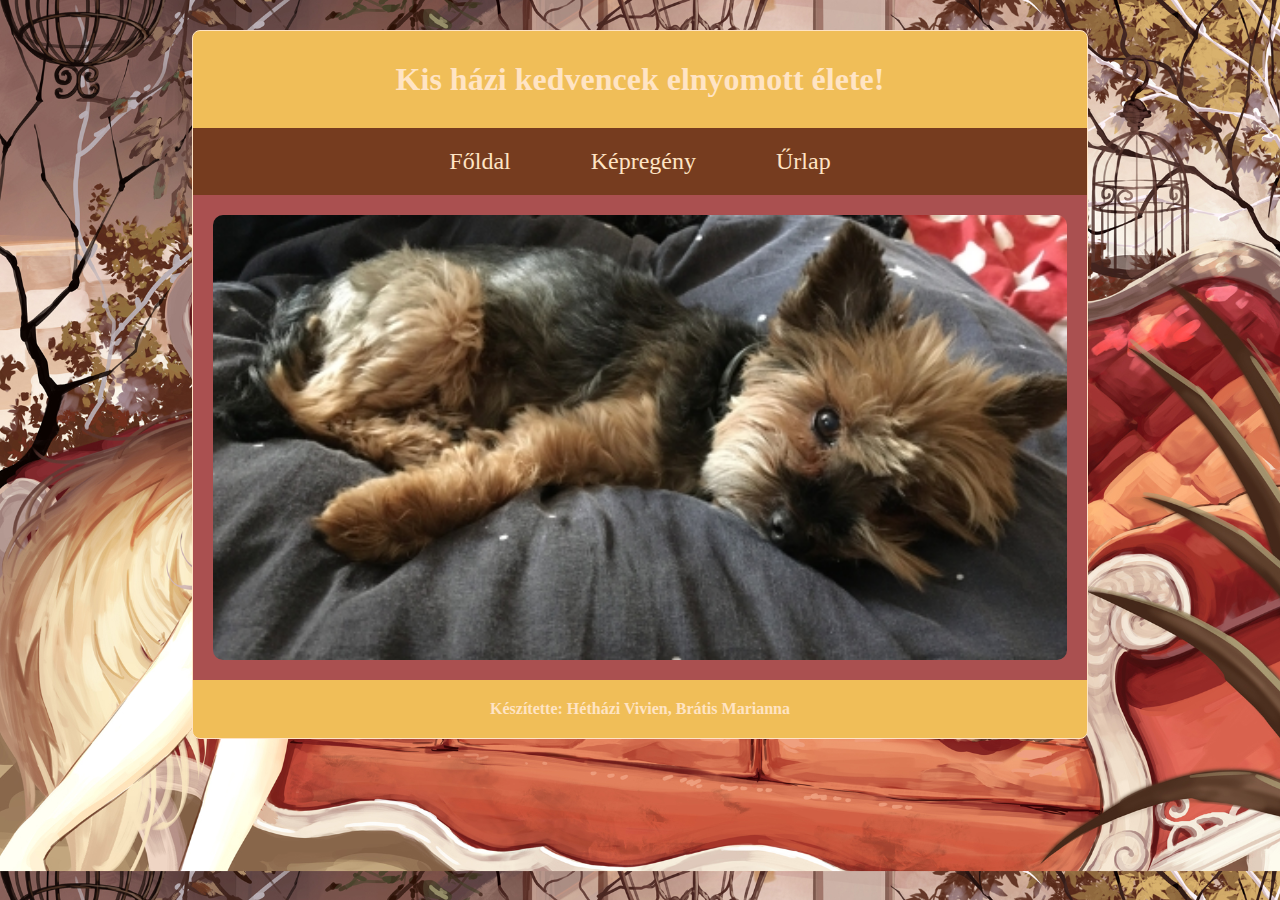
<file: index.html>
<!DOCTYPE html>
<html lang="hu">
<head>
    <meta charset="UTF-8">
    <meta http-equiv="X-UA-Compatible" content="IE=edge">
    <meta name="viewport" content="width=device-width, initial-scale=1.0">
    <title>Hétházi Vivien,Brátis Marianna</title>
    <link rel="stylesheet" href="stilus.css">
</head>
<body>
    <main>
        <header>
            <h1>Kis házi kedvencek elnyomott élete!</h1>
        </header>
        <nav>
            <a href="index.html">Főldal</a>
            <a href="mariann.html">Képregény</a>
            <a href="vivien.html">Űrlap</a>
        </nav>
        <article class="fooldal">
            <img src="kepek/Főoldal3kicsi_001.jpg" alt="kezdő">
            
        </article>
        <footer>Készítette: Hétházi Vivien, Brátis Marianna</footer>
    </main>
</body>
</html>
</file>
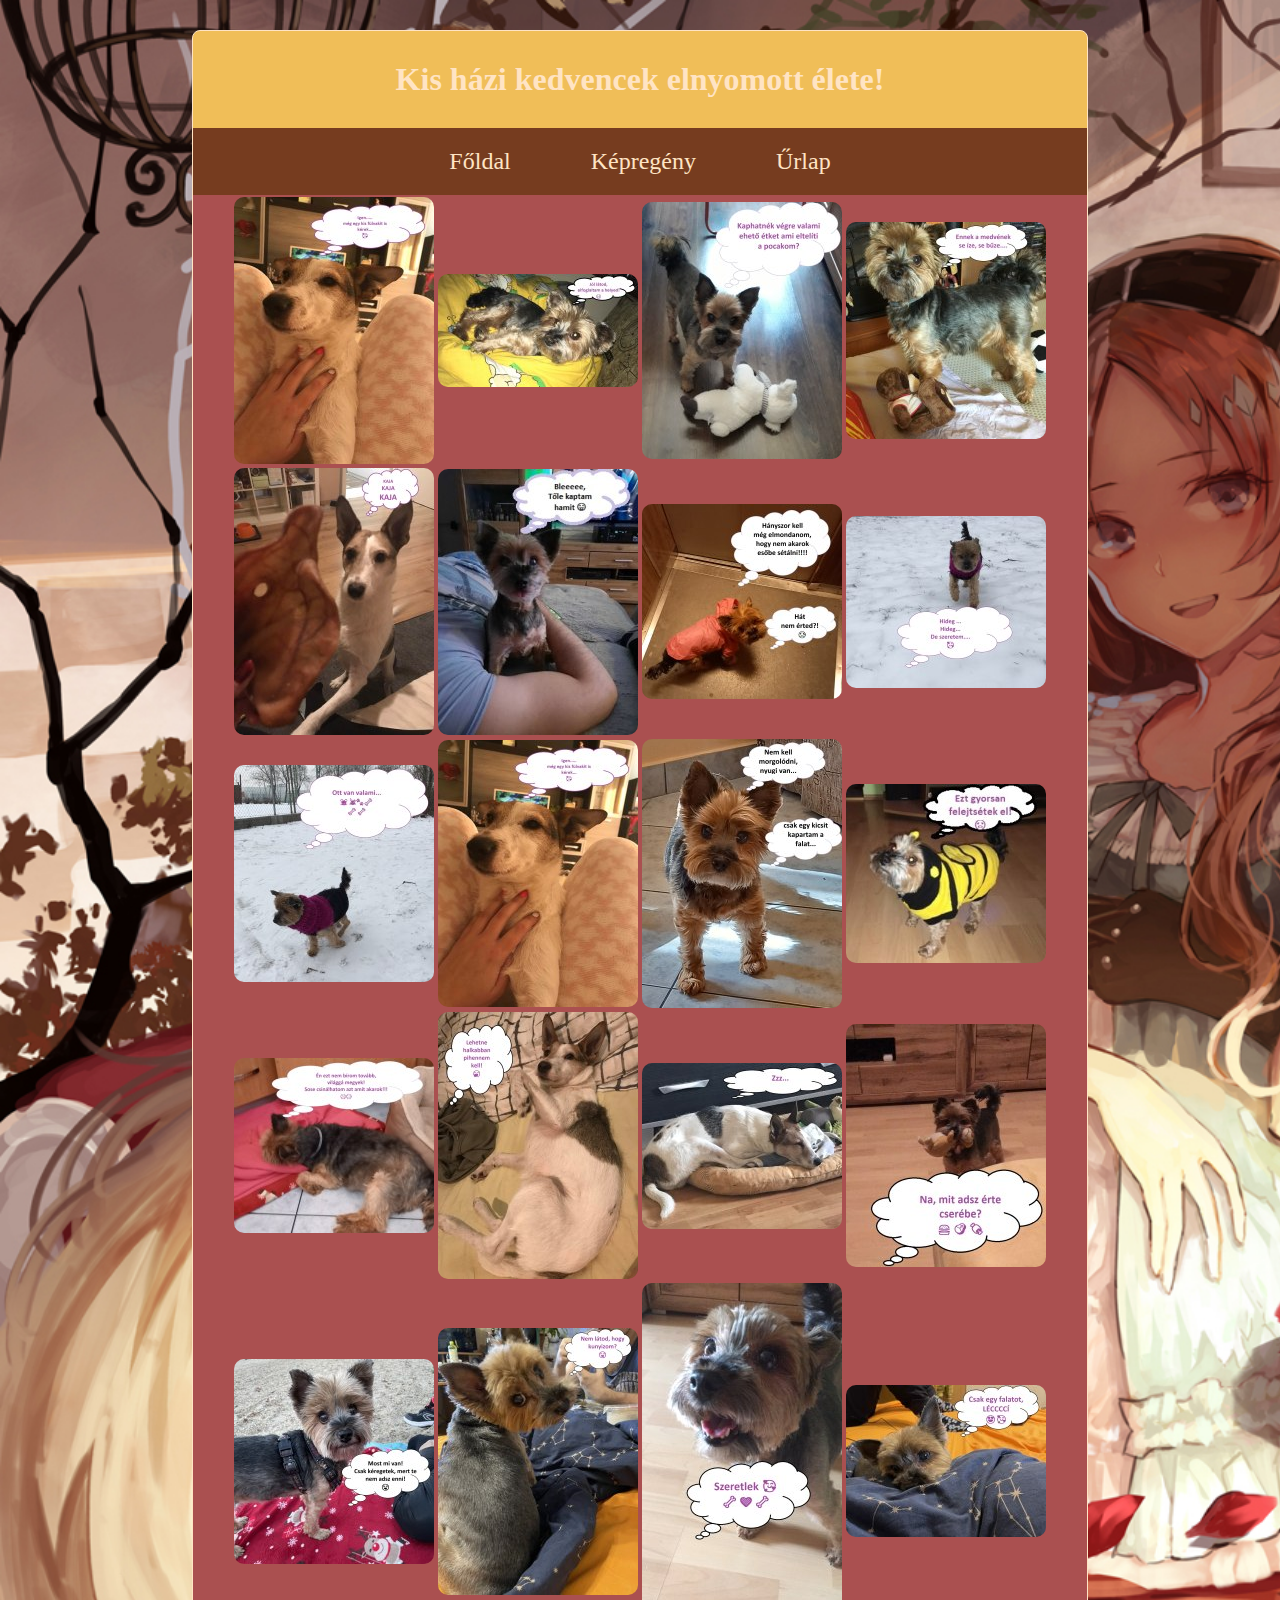
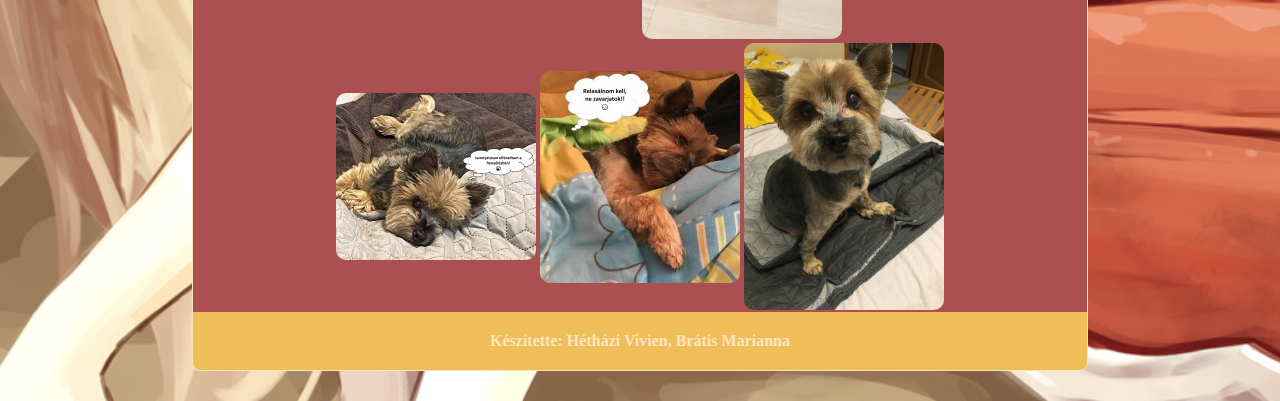
<file: mariann.html>
<!DOCTYPE html>
<html lang="hu">
<head>
    <meta charset="UTF-8">
    <meta http-equiv="X-UA-Compatible" content="IE=edge">
    <meta name="viewport" content="width=device-width, initial-scale=1.0">
    <title>Hétházi Vivien,Brátis Marianna</title>
    <link rel="stylesheet" href="stilus.css">
</head>
<body>
    <main>
        <header>
            <h1>Kis házi kedvencek elnyomott élete!</h1>
        </header>
        <nav>
            <a href="index.html">Főldal</a>
            <a href="mariann.html">Képregény</a>
            <a href="vivien.html">Űrlap</a>
        </nav>
        <article>
            <div class="flex-container">
                <img src="kepek/üsti_1kicsi_023.jpg" class="flex-item" alt="kép1">
                <img src="kepek/1_helyfoglalókicsi_010.jpg" class="flex-item" alt="kép2">
                <img src="kepek/3_barany_kicsi_013.jpg" class="flex-item"  alt="kép3">
                <img src="kepek/2_medve_kicsi_012.jpg" class="flex-item" alt="kép4">
                <img src="kepek/üsti_3kicsi_025.jpg" class="flex-item" alt="kép5">
                <img src="kepek/4_beekicsi_014.jpg" class="flex-item" alt="kép6">
                <img src="kepek/5_eső_kicsi_015.jpg" class="flex-item" alt="kép7">
                <img src="kepek/6_hideg_kicsi_016.jpg" class="flex-item" alt="kép8">
                <img src="kepek/7_téli séta_kicsi_017.jpg" class="flex-item" alt="kép8">
                <img src="kepek/üsti_1kicsi_023.jpg" class="flex-item" alt="kép9">
                <img src="kepek/8_kaparás_kicsi_018.jpg" class="flex-item" alt="kép10">
                <img src="kepek/9_zümi_kicsi_019.jpg" class="flex-item" alt="kép11">
                <img src="kepek/10_depi_kicsi_001.jpg" class="flex-item" alt="kép12">
                <img src="kepek/üsti_2kicsi_024.jpg" class="flex-item" alt="kép13">
                <img src="kepek/üsti_4kicsi_026.jpg" class="flex-item" alt="kép14">
                <img src="kepek/11_csere_kicsi_002.jpg" class="flex-item" alt="kép15">
                <img src="kepek/12_éhes fej_kicsi_003.jpg" class="flex-item"alt="kép16">
                <img src="kepek/13_Kajakicsi_004.jpg" class="flex-item" alt="kép17">
                <img src="kepek/18_Lovekicsi_009.jpg" class="flex-item" alt="kép18">
                <img src="kepek/15_Kunyi_kicsi_006.jpg" class="flex-item" alt="kép19">
                <img src="kepek/16_pihi van_kicsi_007.jpg" class="flex-item" alt="kép20">
                <img src="kepek/17_relax_kicsi_008.jpg" class="flex-item" alt="kép21">
                <img src="kepek/Főoldal1kicsi_020.jpg" class="flex-item" alt="kép22">
              </div>
        </article>
        <footer>Készítette: Hétházi Vivien, Brátis Marianna</footer>
    </main>
</body>
</html>
</file>
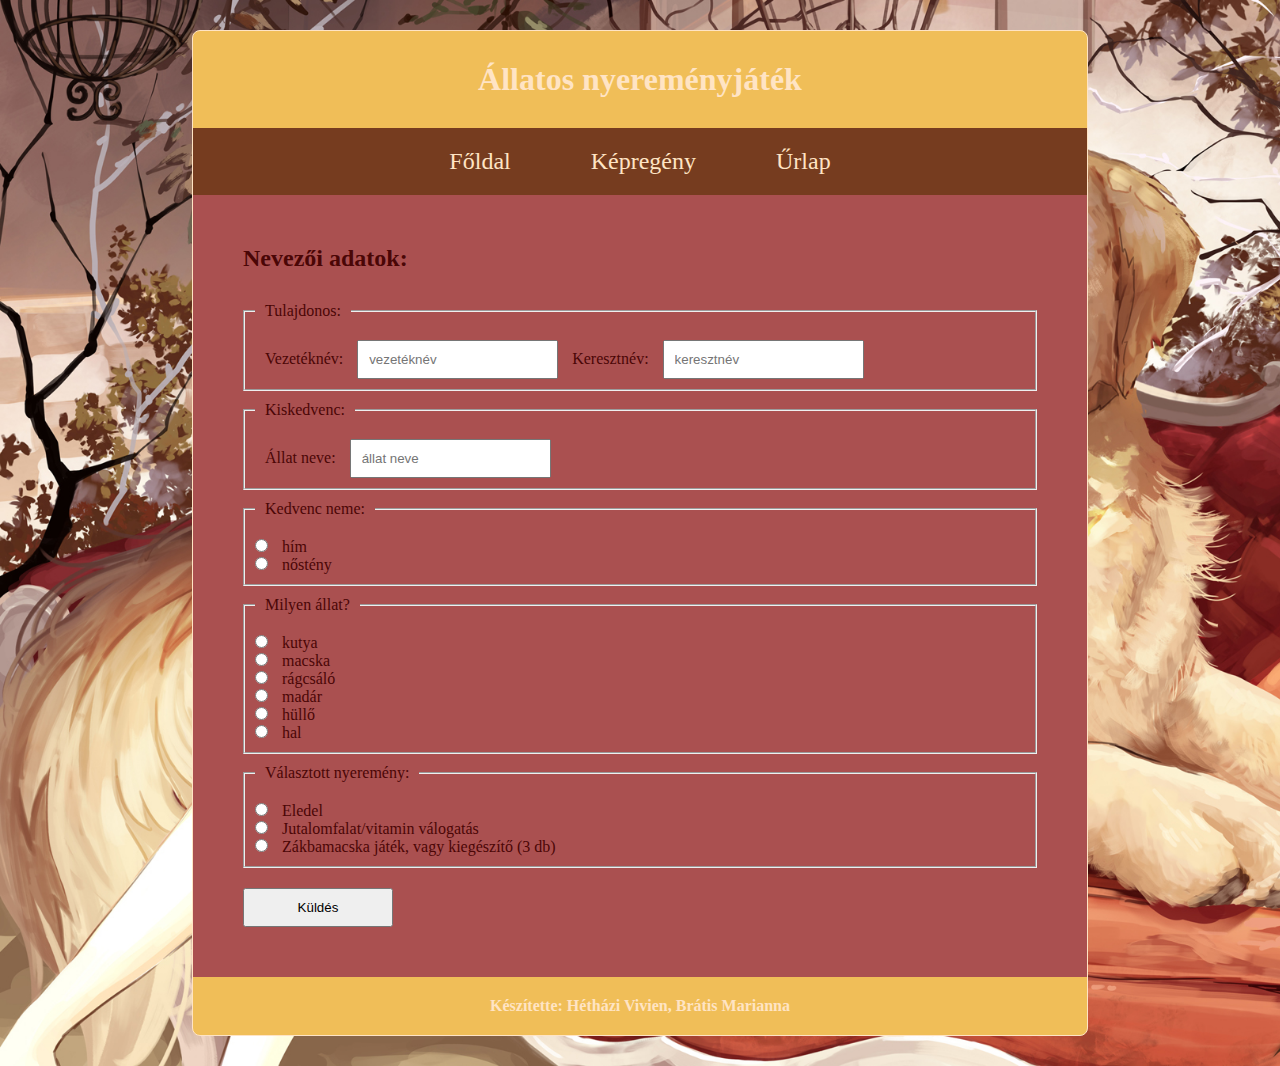
<file: vivien.html>
<!DOCTYPE html>
<html lang="en">
  <head>
    <meta charset="UTF-8" />
    <meta http-equiv="X-UA-Compatible" content="IE=edge" />
    <meta name="viewport" content="width=device-width, initial-scale=1.0" />
    <title>Hétházi Vivien,Brátis Marianna</title>
    <link rel="stylesheet" href="stilus.css" />
  </head>
  <body>
    <main>
        <header>
            <h1>Állatos nyereményjáték</h1>
        </header>
        <nav>
            <a href="index.html">Főldal</a>
            <a href="mariann.html">Képregény</a>
            <a href="vivien.html">Űrlap</a>
        </nav>
      <article class="urlap">
        <h2>Nevezői adatok:</h2>
        <form>
          <fieldset id="nevek">
            <legend>Tulajdonos:</legend>
            <label for="vnev">Vezetéknév: </label>
            <input type="text" id="vnev" name="vnev" placeholder="vezetéknév" />
            <label for="knev">Keresztnév: </label>
            <input type="text" id="knev" name="knev" placeholder="keresztnév" />
          </fieldset>
          <fieldset id="nevek">
            <legend>Kiskedvenc:</legend>
            <label for="allatn">Állat neve: </label>
            <input type="text" id="allatn" name="allatn" placeholder="állat neve" />
          </fieldset>
          <fieldset>
            <legend>Kedvenc neme:</legend>
            <input type="radio" id="hím" name="nem" value="hím" />
            <label for="hím">hím</label><br />
            <input type="radio" id="nőstény" name="nem" value="nőstény" />
            <label for="nőstény">nőstény</label><br />
          </fieldset>
          <fieldset>
            <legend>Milyen állat?</legend>
            <input type="radio" id="kutya" name="faj" value="kutya" />
            <label for="no">kutya</label><br />
            <input type="radio" id="macska" name="faj" value="macska" />
            <label for="kan">macska</label><br />
            <input type="radio" id="rágcsáló" name="faj" value="rágcsáló" />
            <label for="kan">rágcsáló</label><br />
            <input type="radio" id="madár" name="faj" value="madár" />
            <label for="kan">madár</label><br />
            <input type="radio" id="hüllő" name="faj" value="hüllő" />
            <label for="kan">hüllő</label><br />
            <input type="radio" id="hal" name="faj" value="hal" />
            <label for="kan">hal</label><br />
          </fieldset>
          <fieldset>
            <legend>Választott nyeremény:</legend>
            <input type="radio" id="tap" name="fav_language" value="tap" />
            <label for="tap">Eledel</label><br />
            <input type="radio" id="juti" name="fav_language" value="juti" />
            <label for="juti">Jutalomfalat/vitamin válogatás</label><br />
            <input type="radio" id="jatek" name="fav_language" value="jatek" />
            <label for="jatek">Zákbamacska játék, vagy kiegészítő (3 db)</label>
          </fieldset>
          <input class="button"
            type="button"
            value="Küldés"
            onclick="alert('Nevezés rögzítve!')"
          />
        </form>
      </article>
      <footer>Készítette: Hétházi Vivien, Brátis Marianna</footer>
    </main>
  </body>
</html>
</file>
<file: stilus.css>
* {
  box-sizing: border-box;
  margin: 0;
  padding: 0;
}
body {
  background-image: url(háttér/hatter.jpg);
background-size: cover;
  width: 100%;
  max-height: 100%;
  display: block;
}
main {    
  margin: 0 auto;
  width: 70%;
  border-radius: 8px;
  border: 1px solid bisque;
  background-color: rgba(240, 190, 88);
  display: block;
  margin-top: 30px;
  margin-bottom: 30px;

}

h1 {
  color: bisque;
  font-weight: bold;
  font-family: Verdana;
  text-align: center;
  padding: 30px;
}
footer{
    display: flex;
    justify-content: center;
    padding: 20px;
    color: bisque;
    font-family: Verdana;
    font-weight: bold;
}
nav{
    background-color: rgb(118, 60, 31);
    padding: 20px;
    display: flex;
    flex-direction: row;
    justify-content: center;
}
nav a{
    color: bisque;  
    font-weight: lighter;
    font-size: x-large;
    justify-content: center;
    text-decoration: none;
    padding-left: 40px;
    padding-right: 40px;
}
article{
    display: flex;
    flex-direction: row;
    flex-wrap: wrap;
    justify-content: center;
    align-items: stretch;
    align-content: stretch;
    background-color: rgb(170, 80, 80);

}
.fooldal{
    display: flex;
    flex-direction: row;
    flex-wrap: wrap;
    justify-content: center;
    align-items: stretch;
    align-content: stretch;
    padding: 20px;
    background-color: rgb(170, 80, 80);
}
article img{
    flex-direction: row;
    align-items: center;
    width: 100%;
    border-radius: 10px;
    margin: 0 auto;
}
div img{
    max-height: 500px;
  
   
}

.flex-container {
    display: flex;
    flex-direction: row;
    flex-wrap: wrap;
    justify-content: center;
    align-items: center;
  }
  
.urlap{
  padding: 50px;
  display: flex;
  flex-direction: column;
  color: rgb(74, 6, 6);
}
.button{
  width: 150px;
  margin-top: 20px;
}
h2 {
  margin-bottom: 20px;
}

legend, label, input, fieldset, br{
  padding: 10px;
}

.flex-item {
    flex: 0 0 200px;
margin: 2px;
  }
@media all and (max-width:700px){
    nav{
        flex-flow: column wrap;
    }
}
@media all and (max-width:500px){
  nav{
      flex-flow: column wrap;
  }
}
@media all and (max-width:300px){
  nav{
      flex-flow: column wrap;
  }
}
</file>
